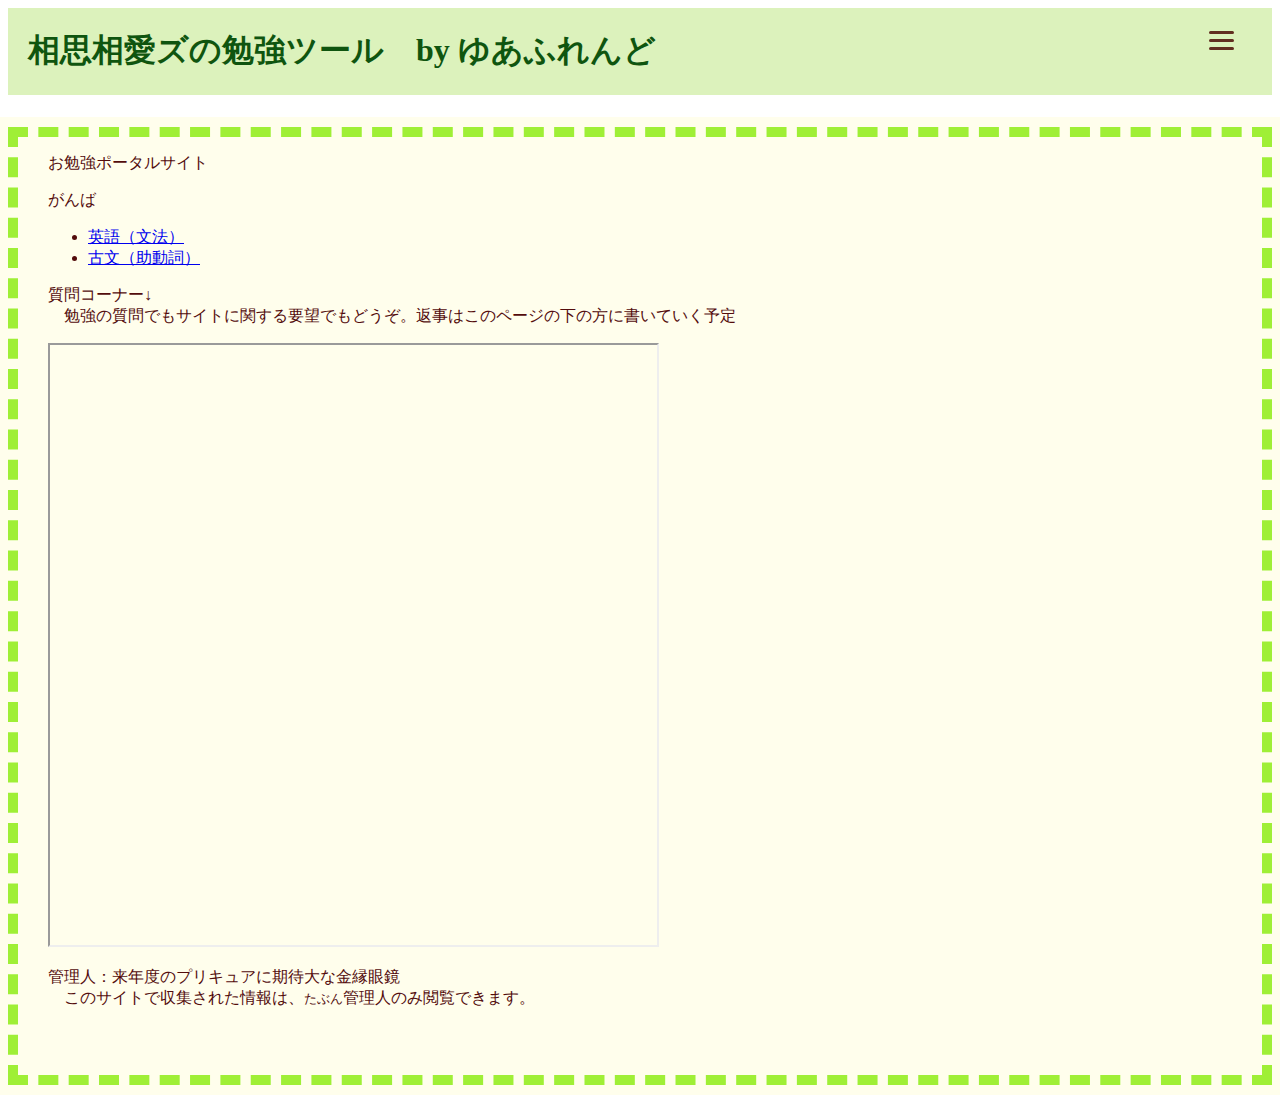
<file: index.html>
<!DOCTYPE html>
<html lang="ja">

<!--最初の設定-->
<head>
    <meta charset="UTF-8">
    <meta name="viewport" content="width=device-width>
    <title>TONAMIE道場</title>
    <meta name="robots" content="noindex">
    <meta name="description" content="かわいいおともだちのための勉強解説">
    <link rel="stylesheet" type="text/css" href="tonamie.css">
    <meta name="format-detection" content="email=no, telephone=no, address=no">
</head>

<body>

    <header class="header">
    <h1 class="bubun">相思相愛ズの勉強ツール　by ゆあふれんど</h1>

        <div class="logo"> </div>
        　　<div class="nav">
            <input id="drawer_input" class="drawer_hidden" type="checkbox">
             <label for="drawer_input" class="drawer_open"><span></span></label>
            <nav class="content">
                <ul class="nakami">
                  <li class="koumoku"><a href="index.html">ホーム</a></li>
                  <li class="koumoku"><a href="ENGLISH.html">英語編</a></li>
                    <ul>
                        <li class="koumoku"><a href="ENGLISH.html#zyudou">受動態について</a></li>
                        <li class="koumoku"><a href="ENGLISH.html#kanryou">完了形について</a></li>
                        <li class="koumoku"><a href="ENGLISH.html#sinkou">進行形について</a></li>
                        <li class="koumoku"><a href="ENGLISH.html#tango">単語の推測</a></li>
                        <li class="koumoku"><a href="ENGLISH.html#sakubun">英作文マインド</a></li>
                        <li class="koumoku"><a href="ENGLISH.html#zissen">実践編</a></li>
                    </ul>
                  <li class="koumoku"><a href="KOBUN.html">古文編</a></li>
                    <ul>
                        <li class="koumoku"><a href="KOBUN.html#kako">過去、完了</a></li>
                        <li class="koumoku"><a href="KOBUN.html#hitei">否定、打消</a></li>
                        <li class="koumoku"><a href="KOBUN.html#suisoku">推量、推定</a></li>
                        <li class="koumoku"><a href="KOBUN.html#denbun">伝聞、婉曲</a></li>
                        <li class="koumoku"><a href="KOBUN.html#dantei">断定、存在</a></li>
                        <li class="koumoku"><a href="KOBUN.html#sonota">その他</a></li>
                    </ul>
    </ul></li>
                    </ul>
                </ul>
            </nav>
        　　</div>
        </header>


    <div class="zentaiBOX">
    
    <p>お勉強ポータルサイト</p>
    <p>がんば</p>
    
    <!--もくじリスト（箱）つくる  リンク付き-->
    <ul>
        <li><a href="ENGLISH.html">英語（文法）</a></li>
        <li><a href="KOBUN.html">古文（助動詞）</a></li>
    </ul>

    <p>質問コーナー↓<br>
    　勉強の質問でもサイトに関する要望でもどうぞ。返事はこのページの下の方に書いていく予定
    </p>

    
    <iframe src="https://docs.google.com/forms/d/e/1FAIpQLSfiYiZn_lafLyjyMzHKMoFnLpvGvuSNupCBqAGqIh8R5lL9lA/viewform?embedded=true" width="50%" height="600" >読み込んでいます…</iframe>

    <p>管理人：来年度のプリキュアに期待大な金縁眼鏡<br>
    　このサイトで収集された情報は、<small>たぶん</small>管理人のみ閲覧できます。
    </p>
    </div>

</body>
</file>
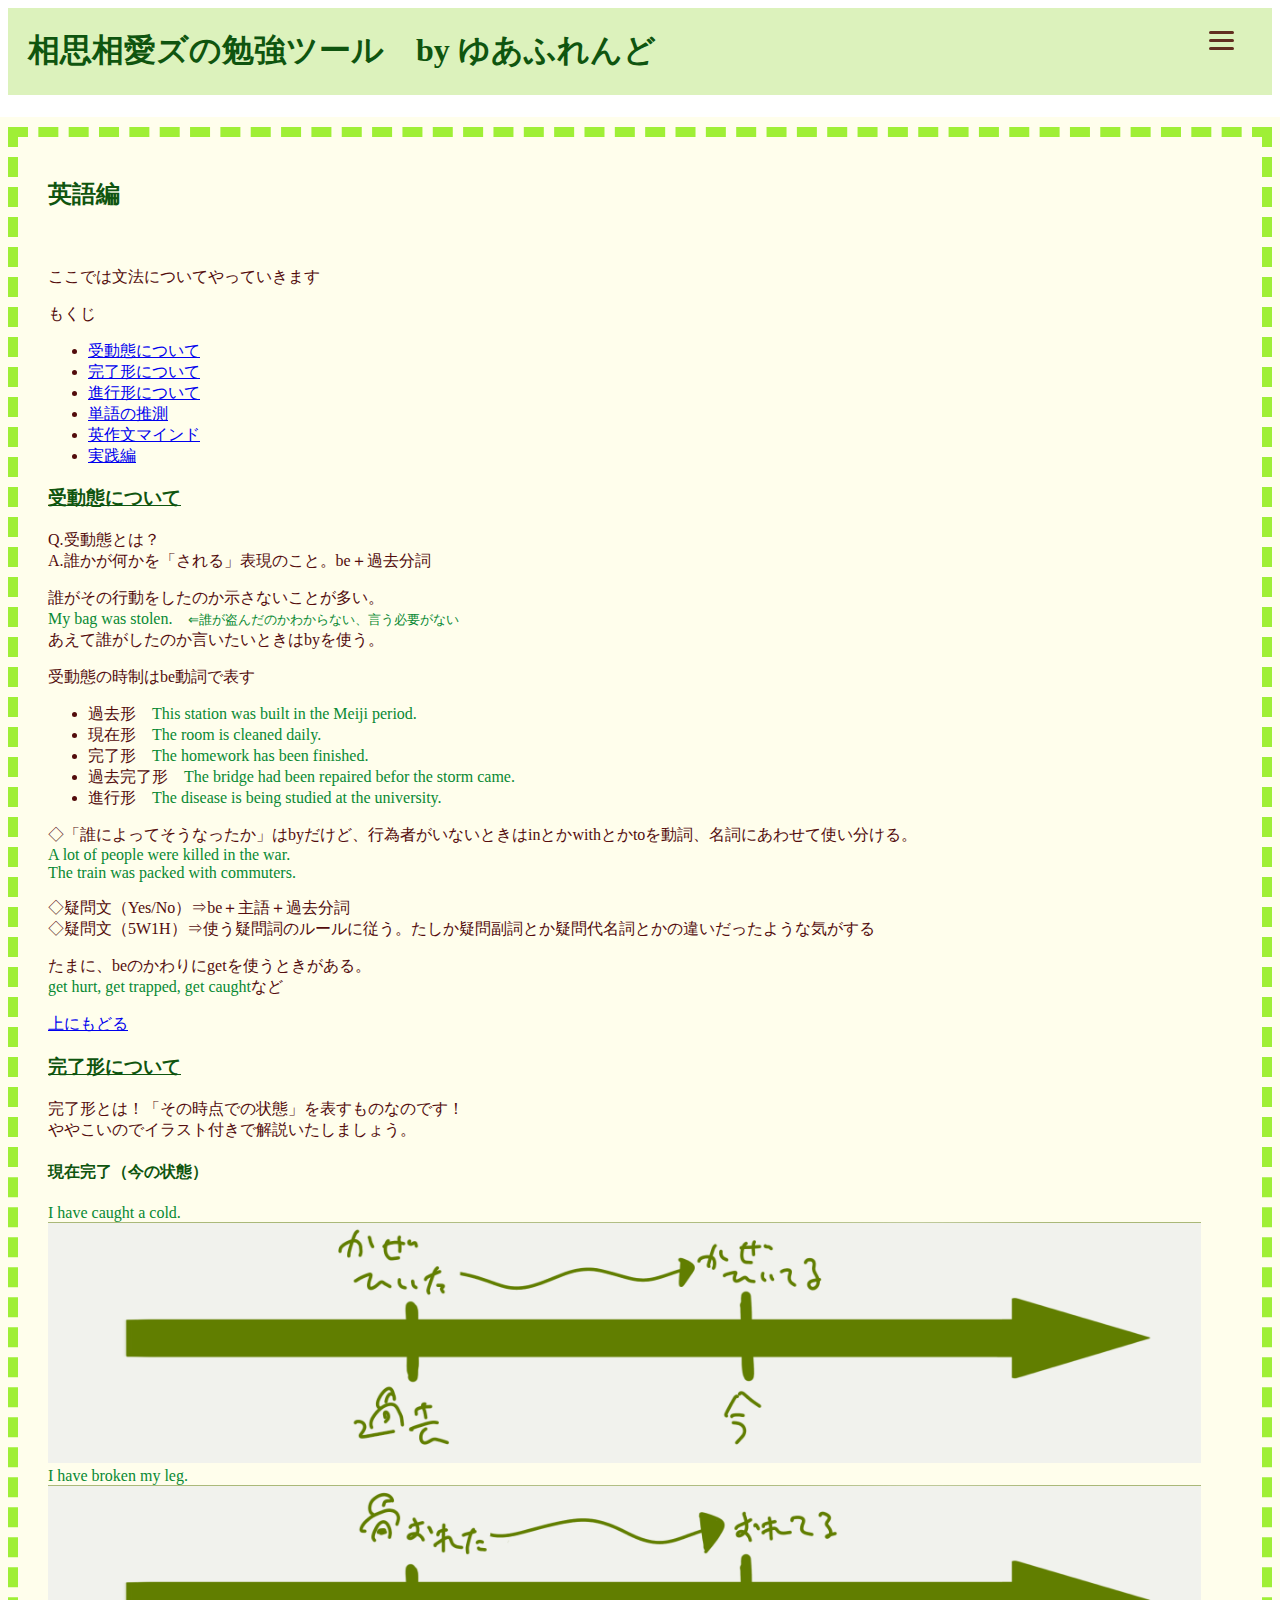
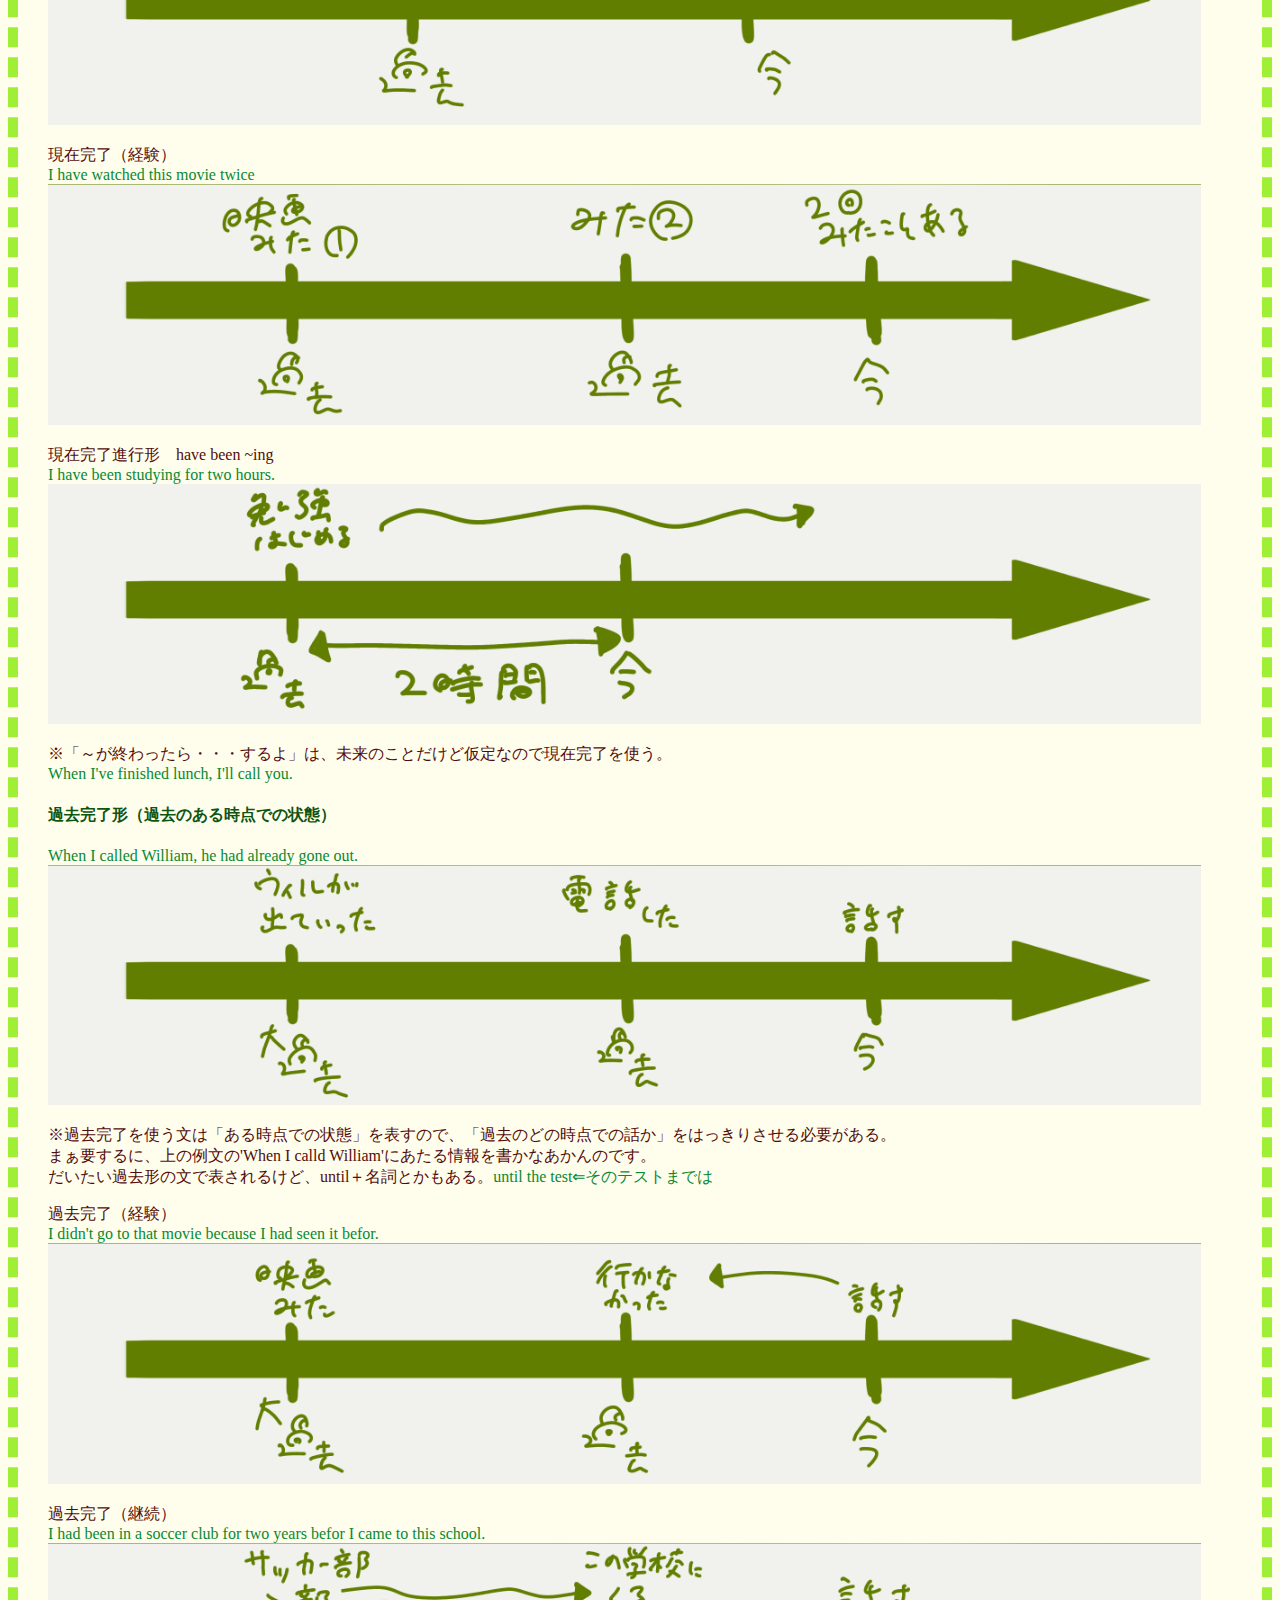
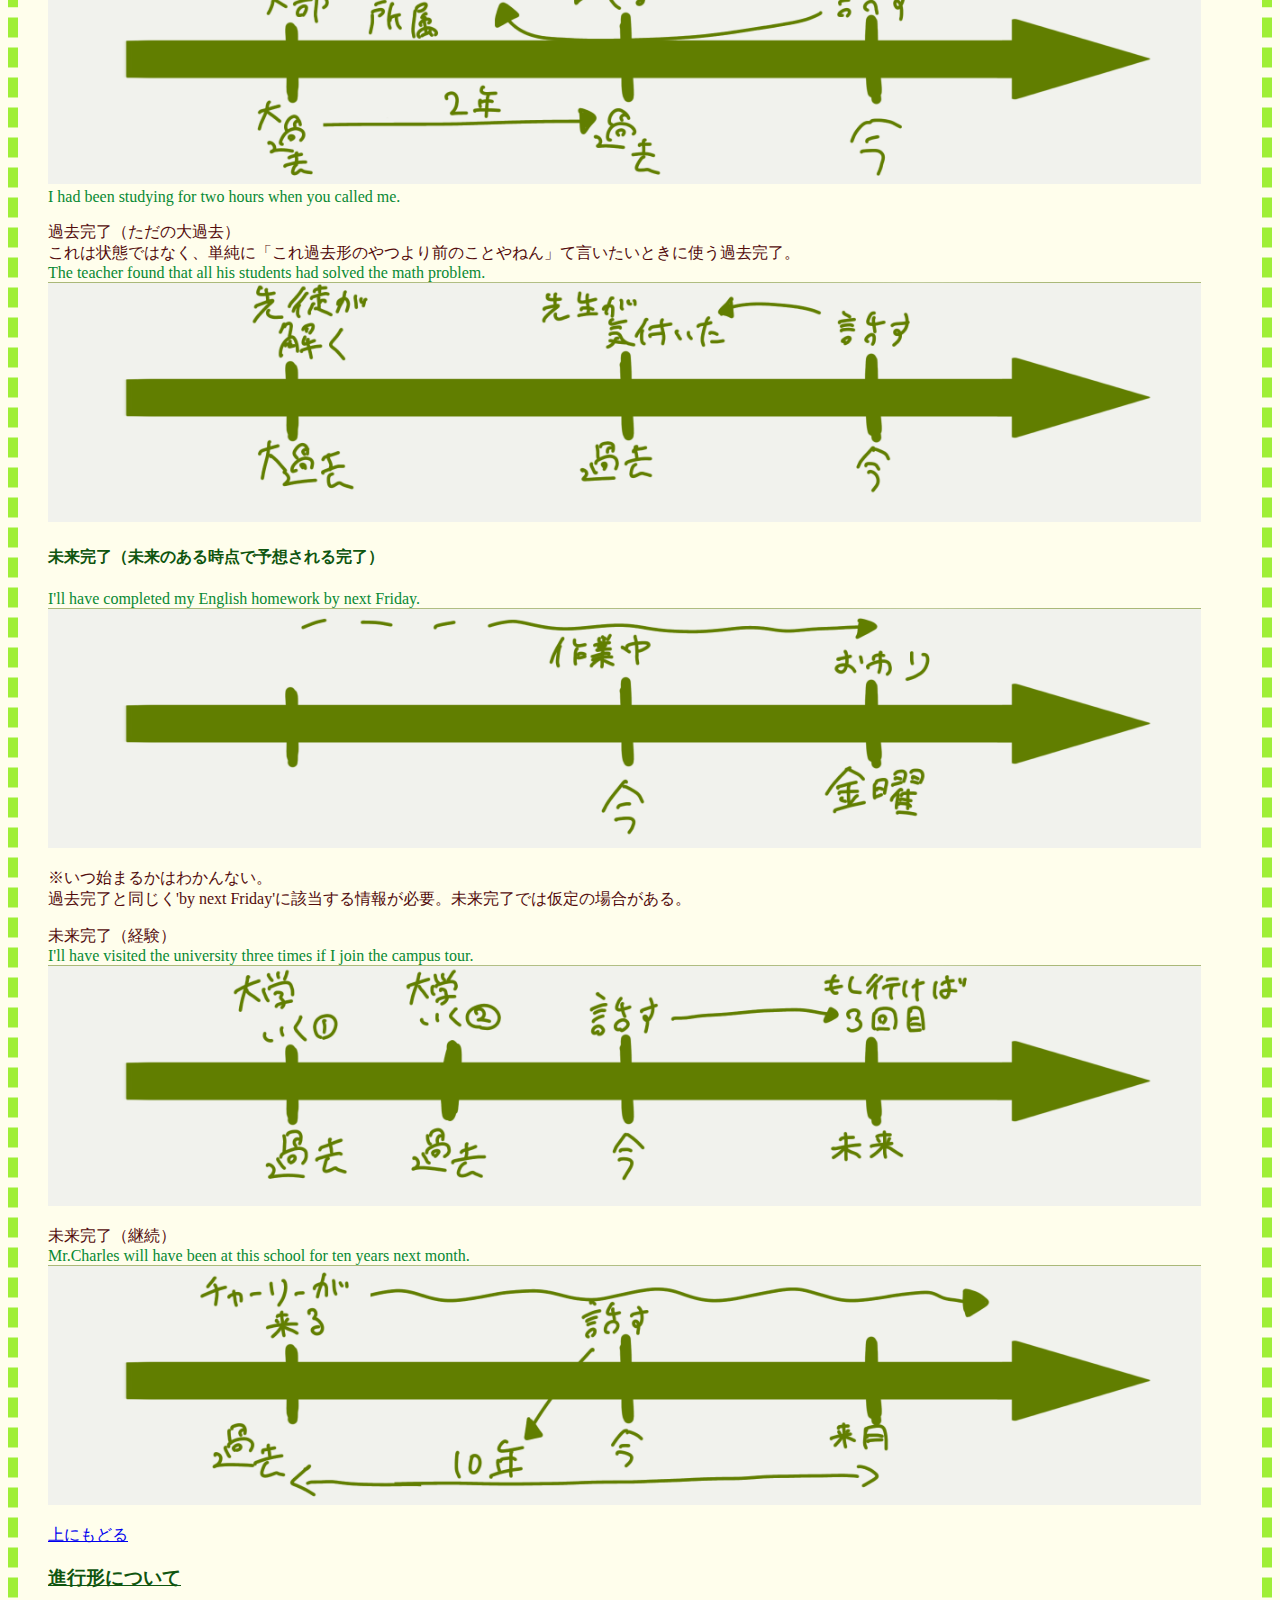
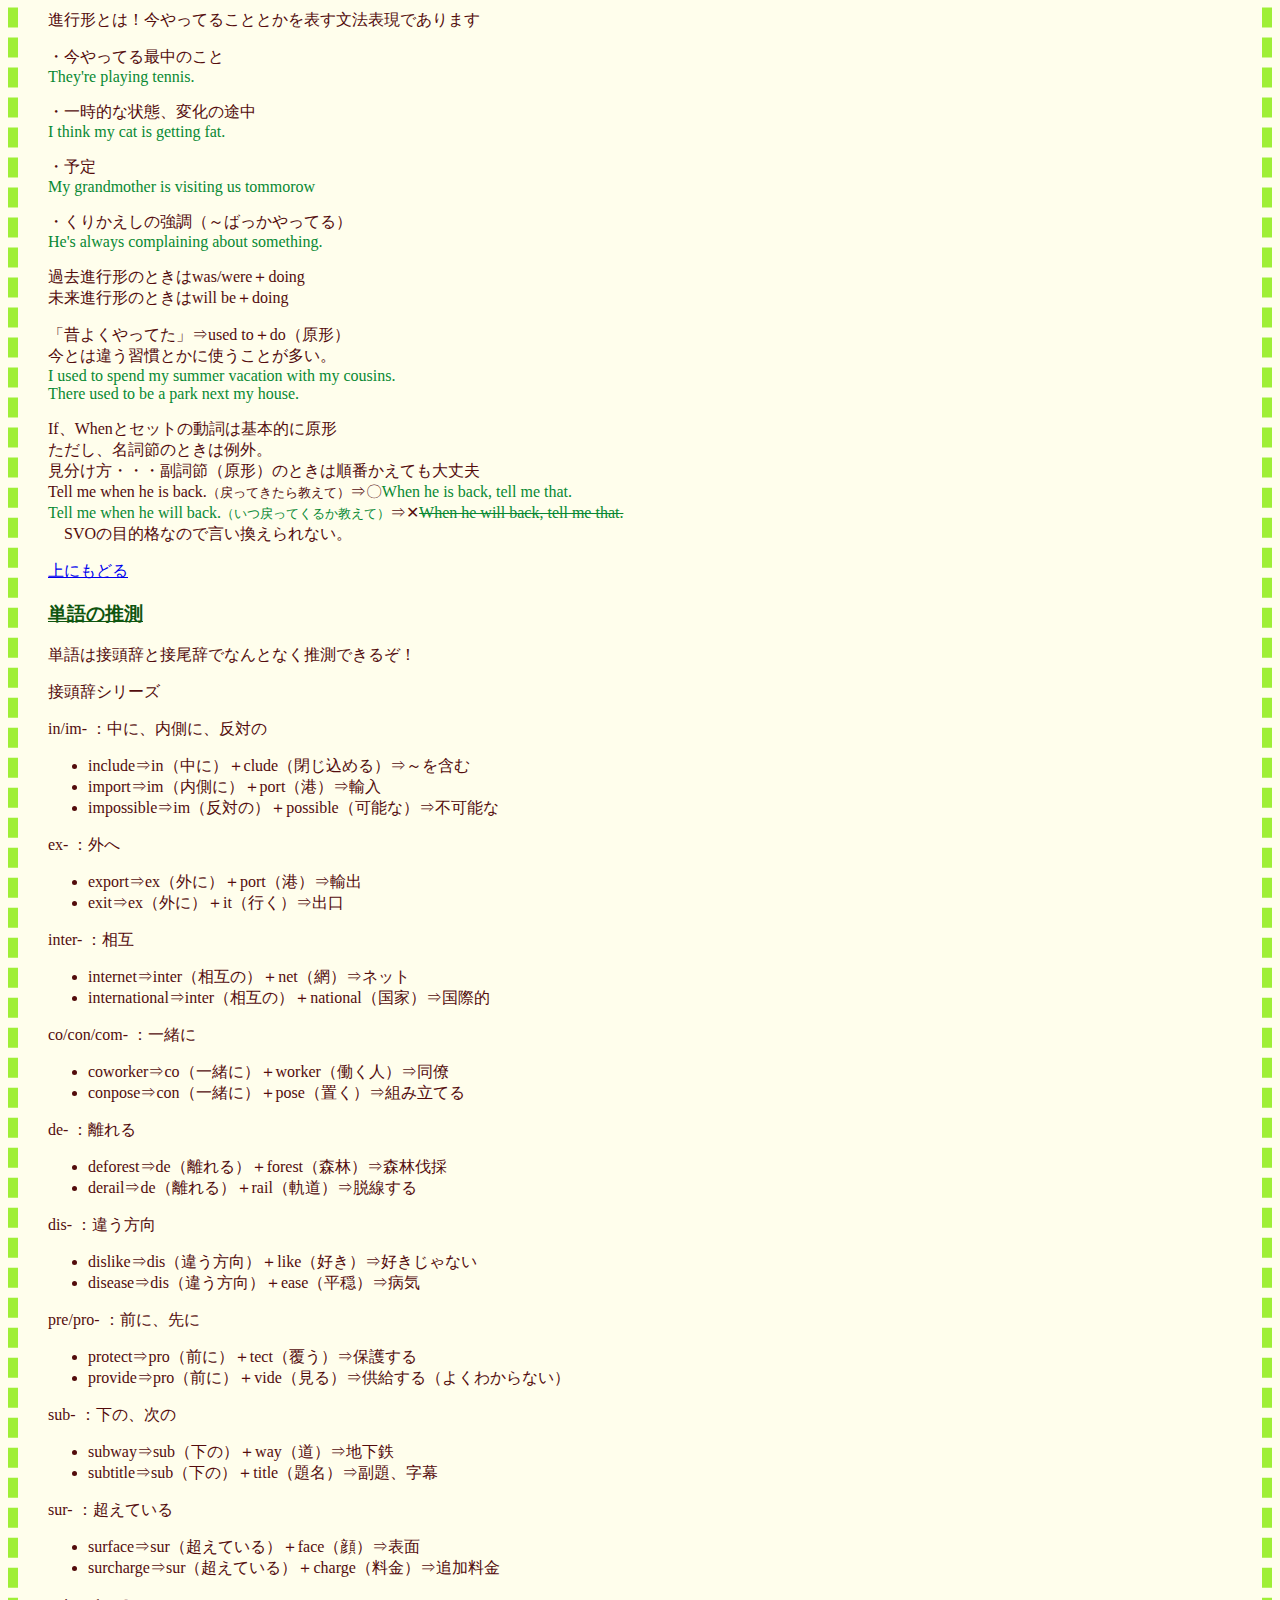
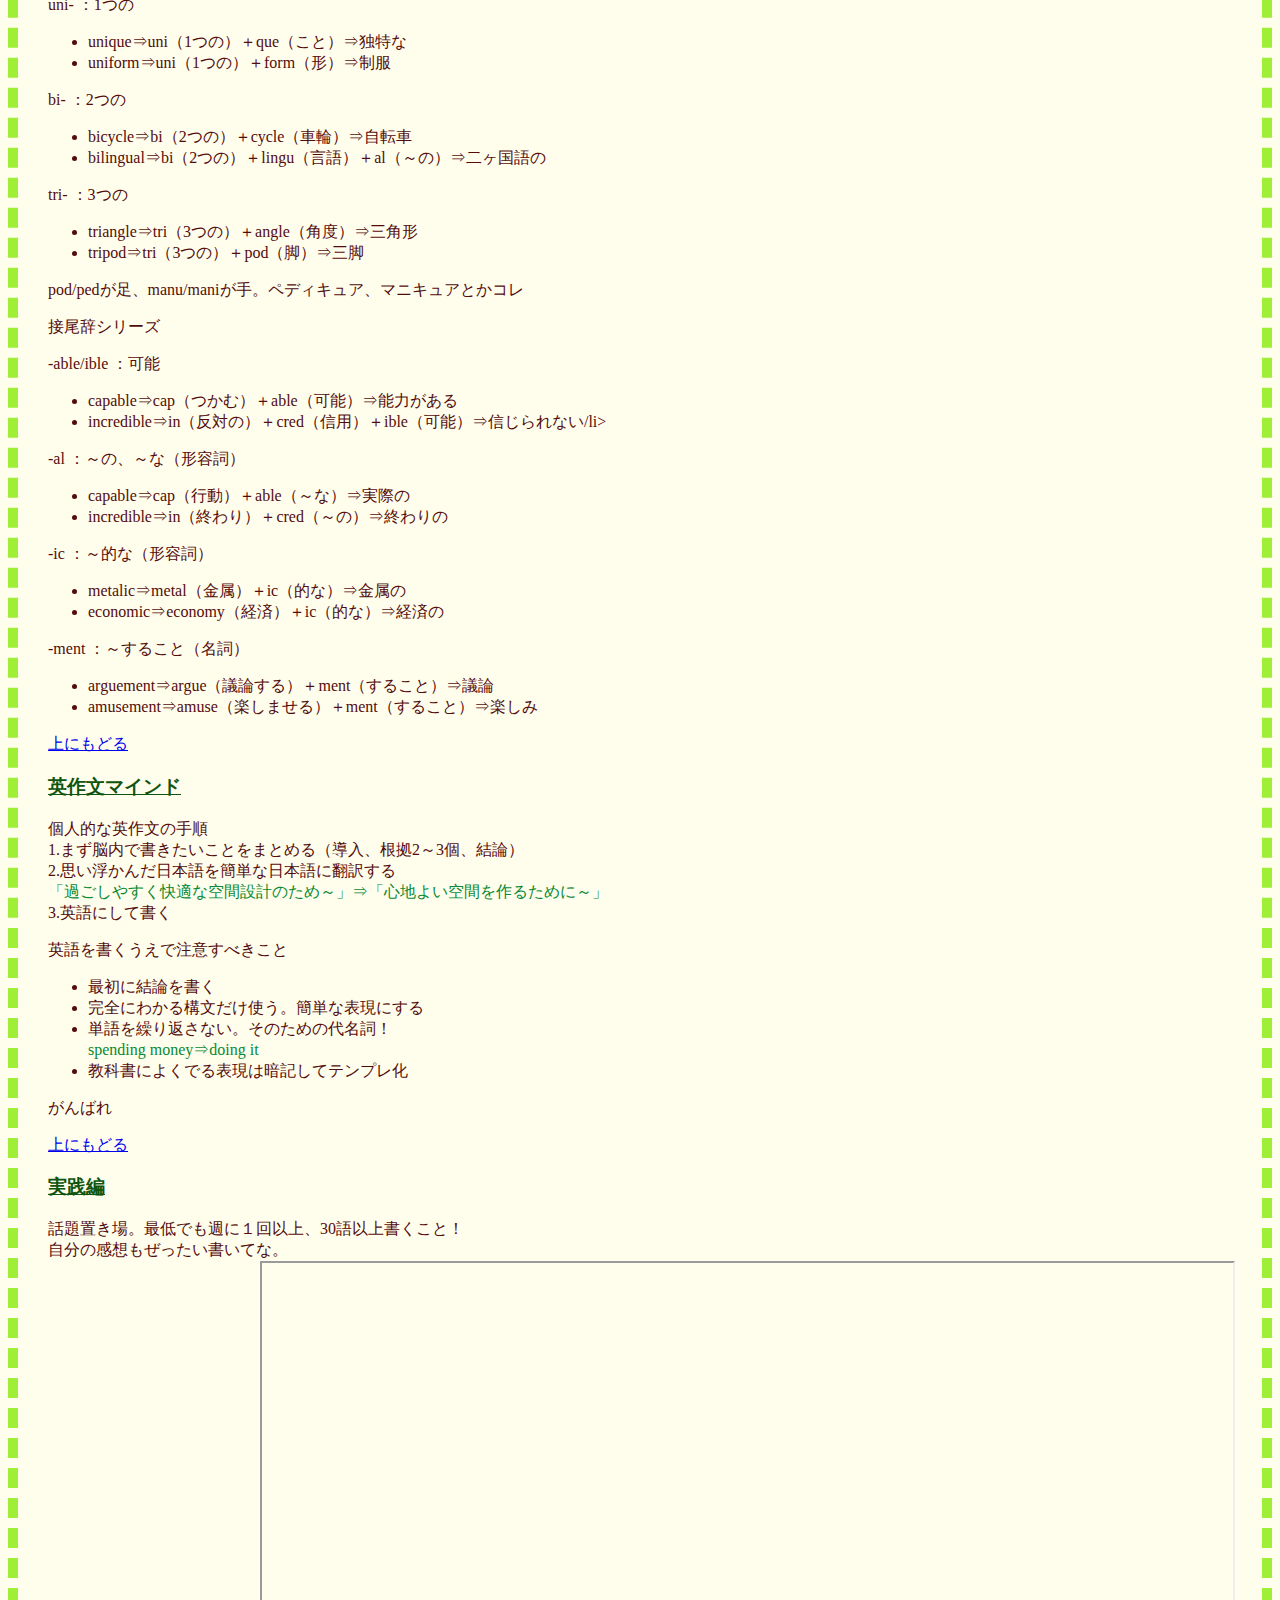
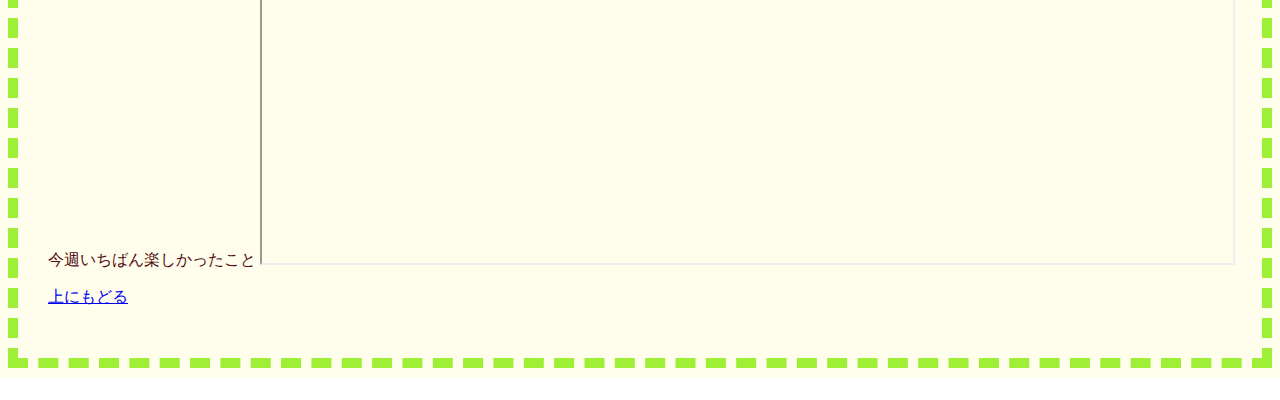
<file: ENGLISH.html>
<!DOCTYPE html>
<html lang="ja">

<!--最初の設定-->
<head>
    <meta charset="UTF-8">
    <meta name="viewport" content="width=device-width, intial-scale=1">
    <title>TONAMIE道場ー英語編ー</title>
    <meta name="robots" content="noindex">
    <meta name="description" content="かわいいおともだちのための勉強解説ー英語">
    <link rel="stylesheet" type="text/css" href="tonamie.css">
    <meta name="format-detection" content="email=no, telephone=no, address=no">
</head>

<body>

    <header class="header">
    <h1 class="bubun">相思相愛ズの勉強ツール　by ゆあふれんど</h1>

        <div class="logo"> </div>
        　　<div class="nav">
            <input id="drawer_input" class="drawer_hidden" type="checkbox">
             <label for="drawer_input" class="drawer_open"><span></span></label>
            <nav class="content">
                <ul class="nakami">
                  <li class="koumoku"><a href="index.html">ホーム</a></li>
                  <li class="koumoku"><a href="ENGLISH.html">英語編</a></li>
                    <ul>
                        <li class="koumoku"><a href="ENGLISH.html#zyudou">受動態について</a></li>
                        <li class="koumoku"><a href="ENGLISH.html#kanryou">完了形について</a></li>
                        <li class="koumoku"><a href="ENGLISH.html#sinkou">進行形について</a></li>
                        <li class="koumoku"><a href="ENGLISH.html#tango">単語の推測</a></li>
                        <li class="koumoku"><a href="ENGLISH.html#sakubun">英作文マインド</a></li>
                        <li class="koumoku"><a href="ENGLISH.html#zissen">実践編</a></li>
                    </ul>
                  <li class="koumoku"><a href="KOBUN.html">古文編</a></li>
                    <ul>
                        <li class="koumoku"><a href="KOBUN.html#kako">過去、完了</a></li>
                        <li class="koumoku"><a href="KOBUN.html#hitei">否定、打消</a></li>
                        <li class="koumoku"><a href="KOBUN.html#suisoku">推量、推定</a></li>
                        <li class="koumoku"><a href="KOBUN.html#denbun">伝聞、婉曲</a></li>
                        <li class="koumoku"><a href="KOBUN.html#dantei">断定、存在</a></li>
                        <li class="koumoku"><a href="KOBUN.html#sonota">その他</a></li>
                    </ul>
    </ul></li>
                    </ul>
                </ul>
            </nav>
        　　</div>
        </header>

    <div class="zentaiBOX">

    <!--解説編-->
　　<h2>英語編</h2>
　　<p>ここでは文法についてやっていきます</p>
 <!--スクロールもくじ　箱付き-->
    <p>もくじ</p>
    <ul>
        <li><a href="#zyudou">受動態について</a></li>
        <li><a href="#kanryou">完了形について</a></li>
        <li><a href="#sinkou">進行形について</a></li>
        <li><a href="#tango">単語の推測</a></li>
        <li><a href="#sakubun">英作文マインド</a></li>
        <li><a href="#zissen">実践編</a></li>
    </ul>

    <h3 id="zyudou"><u>受動態について</u></h3>
    <p>Q.受動態とは？<br>
    A.誰かが何かを「される」表現のこと。be＋過去分詞</p>

    <p>誰がその行動をしたのか示さないことが多い。<br>
    <span class="EX">
        My bag was stolen.　<small>⇐誰が盗んだのかわからない、言う必要がない</small>
    </span><br>
    あえて誰がしたのか言いたいときはbyを使う。
    </p>

    <p>受動態の時制はbe動詞で表す<br>
    <ul>
        <li>過去形　<span class="EX">This station was built in the Meiji period.</span></li>
        <li>現在形　<span class="EX">The room is cleaned daily.</span></li>
        <li>完了形　<span class="EX">The homework has been finished.</span></li>
        <li>過去完了形　<span class="EX">The bridge had been repaired befor the storm came.</span></li>
        <li>進行形　<span class="EX">The disease is being studied at the university.</span></li>
    </ul>
    </p>

    <p>
        ◇「誰によってそうなったか」はbyだけど、行為者がいないときはinとかwithとかtoを動詞、名詞にあわせて使い分ける。<br>
        <span class="EX">A lot of people were killed in the war.</span><br>
        <span class="EX">The train was packed with commuters.</span>
    </p>

    <p>
        ◇疑問文（Yes/No）⇒be＋主語＋過去分詞<br>
        ◇疑問文（5W1H）⇒使う疑問詞のルールに従う。たしか疑問副詞とか疑問代名詞とかの違いだったような気がする<br>
    </p>

    <p>
        たまに、beのかわりにgetを使うときがある。<br>
        <span class="EX">get hurt, get trapped, get caught</span>など
    </p>

    <a href="#"><u>上にもどる</u></a>

    <h3 id="kanryou"><u>完了形について</u></h3>
    <p>完了形とは！「その時点での状態」を表すものなのです！ <br>
    ややこいのでイラスト付きで解説いたしましょう。
    </p>

    <p>
    <h4>現在完了（今の状態）</h4>
    <span class="EX">I have caught a cold.</span>
    <img src="pictures/kazehiita.png" width="95%"><br>
    <span class="EX">I have broken my leg.</span>
    <img src="pictures/honeireta.png" width="95%"><br>
    </p>

    <p>現在完了（経験）<br>
    <span class="EX">I have watched this movie twice</span>
    <img src="pictures/eiga2kai.png" width="95%"><br>
    </p>

    <p>現在完了進行形　have been ~ing<br>
    <span class="EX">I have been studying for two hours.</span>
    <img src="pictures/benkyohave2.png" width="95%"><br>
    </p>

    <p>※「～が終わったら・・・するよ」は、未来のことだけど仮定なので現在完了を使う。<br>
    <span class="EX">When I've finished lunch, I'll call you.</span>
    </p>

    <p>
    <h4>過去完了形（過去のある時点での状態）</h4>
    <span class="EX">When I called William, he had already gone out.</span>
    <img src="pictures/william.png" width="95%"><br>
    </p>

    <p>※過去完了を使う文は「ある時点での状態」を表すので、「過去のどの時点での話か」をはっきりさせる必要がある。<br>
    まぁ要するに、上の例文の'When I calld William'にあたる情報を書かなあかんのです。<br>
    だいたい過去形の文で表されるけど、until＋名詞とかもある。<span class="EX">until the test⇐そのテストまでは</span>
    </p>

    <p>過去完了（経験）<br>
    <span class="EX">I didn't go to that movie because I had seen it befor.</span>
    <img src="pictures/eigaikanai.png" width="95%"><br>
    </p>

    <p>過去完了（継続）<br>
    <span class="EX">I had been in a soccer club for two years befor I came to this school.</span>
    <img src="pictures/2nenkan.png" width="95%"><br>
    <span class="EX">I had been studying for two hours when you called me.</span>
    </p>

    <p>過去完了（ただの大過去）<br>
        これは状態ではなく、単純に「これ過去形のやつより前のことやねん」て言いたいときに使う過去完了。<br>
    <span class="EX">The teacher found that all his students had solved the math problem.</span>
    <img src="pictures/sensei.png" width="95%"><br>
    </p>

    <p>
    <h4>未来完了（未来のある時点で予想される完了）</h4>
    <span class="EX">I'll have completed my English homework by next Friday.</span>
    <img src="pictures/kinyoubi.png" width="95%"><br>
    <p>※いつ始まるかはわかんない。<br>
    過去完了と同じく'by next Friday'に該当する情報が必要。未来完了では仮定の場合がある。
    </p>

    <p>未来完了（経験）<br>
    <span class="EX">I'll have visited the university three times if I join the campus tour.</span>
    <img src="pictures/daigaku.png" width="95%"><br>
    </p>

    <p>未来完了（継続）<br>
    <span class="EX">Mr.Charles will have been at this school for ten years next month.</span>
    <img src="pictures/10nenkan.png" width="95%"><br>
    </p>

    <a href="#"><u>上にもどる</u></a>

    <h3 id="sinkou"><u>進行形について</u></h3>

    <p>進行形とは！今やってることとかを表す文法表現であります</p>

    <p>・今やってる最中のこと<br>
    <span class="EX">They're playing tennis.</span>
    </p>

    <p>・一時的な状態、変化の途中<br>
    <span class="EX">I think my cat is getting fat.</span>
    </p>

    <p>・予定<br>
    <span class="EX">My grandmother is visiting us tommorow</span>
    </p>

    <p>・くりかえしの強調（～ばっかやってる）<br>
    <span class="EX">He's always complaining about something.</span>
    </p>

    <p>過去進行形のときはwas/were＋doing<br>
    未来進行形のときはwill be＋doing
    </p>

    <p>「昔よくやってた」⇒used to＋do（原形）<br>
        今とは違う習慣とかに使うことが多い。<br>
        <span class="EX">
            I used to spend my summer vacation with my cousins.<br>
            There used to be a park next my house.
        </span>
    </p>

    <p>If、Whenとセットの動詞は基本的に原形<br>
        ただし、名詞節のときは例外。<br>
        見分け方・・・副詞節（原形）のときは順番かえても大丈夫<br>
        <span class="eX">Tell me when he is back.<small>（戻ってきたら教えて）</small></span>⇒〇<span class="EX">When he is back, tell me that.<br>
        Tell me when he will back.<small>（いつ戻ってくるか教えて）</small></span>⇒✕<span class="EX"><del>When he will back, tell me that.</del></span><br>
        　SVOの目的格なので言い換えられない。
    </p>

    <a href="#"><u>上にもどる</u></a>

    <h3 id="tango"><u>単語の推測</u></h3>

    <p>単語は接頭辞と接尾辞でなんとなく推測できるぞ！</p>
    <p>接頭辞シリーズ<br>
    <p>in/im- ：中に、内側に、反対の<br>
    <ul>
        <li>include⇒in（中に）＋clude（閉じ込める）⇒～を含む</li>
        <li>import⇒im（内側に）＋port（港）⇒輸入</li>
        <li>impossible⇒im（反対の）＋possible（可能な）⇒不可能な</li>
    </ul></p>
    <p>ex- ：外へ<br>
    <ul>
        <li>export⇒ex（外に）＋port（港）⇒輸出</li>
        <li>exit⇒ex（外に）＋it（行く）⇒出口</li>
    </ul></p>
    <p>inter- ：相互<br>
    <ul>
        <li>internet⇒inter（相互の）＋net（網）⇒ネット</li>
        <li>international⇒inter（相互の）＋national（国家）⇒国際的</li>
    </ul></p>
    <p>co/con/com- ：一緒に<br>
    <ul>
        <li>coworker⇒co（一緒に）＋worker（働く人）⇒同僚</li>
        <li>conpose⇒con（一緒に）＋pose（置く）⇒組み立てる</li>
    </ul></p>
    <p>de- ：離れる<br>
    <ul>
        <li>deforest⇒de（離れる）＋forest（森林）⇒森林伐採</li>
        <li>derail⇒de（離れる）＋rail（軌道）⇒脱線する</li>
    </ul></p>
    <p>dis- ：違う方向<br>
    <ul>
        <li>dislike⇒dis（違う方向）＋like（好き）⇒好きじゃない</li>
        <li>disease⇒dis（違う方向）＋ease（平穏）⇒病気
        </li>
    </ul></p>
    <p>pre/pro- ：前に、先に<br>
    <ul>
        <li>protect⇒pro（前に）＋tect（覆う）⇒保護する</li>
        <li>provide⇒pro（前に）＋vide（見る）⇒供給する（よくわからない）</li>
    </ul></p>
    <p>sub- ：下の、次の<br>
    <ul>
        <li>subway⇒sub（下の）＋way（道）⇒地下鉄</li>
        <li>subtitle⇒sub（下の）＋title（題名）⇒副題、字幕</li>
    </ul></p>
    <p>sur- ：超えている<br>
    <ul>
        <li>surface⇒sur（超えている）＋face（顔）⇒表面</li>
        <li>surcharge⇒sur（超えている）＋charge（料金）⇒追加料金</li>
    </ul></p>
    <p>uni- ：1つの<br>
    <ul>
        <li>unique⇒uni（1つの）＋que（こと）⇒独特な</li>
        <li>uniform⇒uni（1つの）＋form（形）⇒制服</li>
    </ul></p>
    <p>bi- ：2つの<br>
    <ul>
        <li>bicycle⇒bi（2つの）＋cycle（車輪）⇒自転車</li>
        <li>bilingual⇒bi（2つの）＋lingu（言語）＋al（～の）⇒二ヶ国語の</li>
    </ul></p>
    <p>tri- ：3つの<br>
    <ul>
        <li>triangle⇒tri（3つの）＋angle（角度）⇒三角形</li>
        <li>tripod⇒tri（3つの）＋pod（脚）⇒三脚</li>
    </ul></p>
    <p>pod/pedが足、manu/maniが手。ペディキュア、マニキュアとかコレ</p>
    </p>

    <p>接尾辞シリーズ<br>
        <p>-able/ible ：可能<br>
    <ul>
        <li>capable⇒cap（つかむ）＋able（可能）⇒能力がある</li>
        <li>incredible⇒in（反対の）＋cred（信用）＋ible（可能）⇒信じられない/li>
    </ul></p>
    <p>-al ：～の、～な（形容詞）<br>
    <ul>
        <li>capable⇒cap（行動）＋able（～な）⇒実際の</li>
        <li>incredible⇒in（終わり）＋cred（～の）⇒終わりの</li>
    </ul></p>
    <p>-ic ：～的な（形容詞）<br>
    <ul>
        <li>metalic⇒metal（金属）＋ic（的な）⇒金属の</li>
        <li>economic⇒economy（経済）＋ic（的な）⇒経済の</li>
    </ul></p>
    <p>-ment ：～すること（名詞）<br>
    <ul>
        <li>arguement⇒argue（議論する）＋ment（すること）⇒議論</li>
        <li>amusement⇒amuse（楽しませる）＋ment（すること）⇒楽しみ</li>
    </ul></p>
    </p>

    <a href="#"><u>上にもどる</u></a>

    <h3 id="sakubun"><u>英作文マインド</u></h3>
    <p>個人的な英作文の手順<br>
    1.まず脳内で書きたいことをまとめる（導入、根拠2～3個、結論）<br>
    2.思い浮かんだ日本語を簡単な日本語に翻訳する<br>
    <span class="EX">「過ごしやすく快適な空間設計のため～」⇒「心地よい空間を作るために～」</span><br>
    3.英語にして書く
    </p>
    <p>英語を書くうえで注意すべきこと<br>
        <ul>
            <li>最初に結論を書く</li>
            <li>完全にわかる構文だけ使う。簡単な表現にする</li>
            <li>単語を繰り返さない。そのための代名詞！<br>
            <span class="EX">spending money⇒doing it</span> </li>
            <li>教科書によくでる表現は暗記してテンプレ化</li>
        </ul>
    </p>

    <p>がんばれ</p>

    <a href="#"><u>上にもどる</u></a>

    <h3 id="zissen"><u>実践編</u></h3>
    <p>話題置き場。最低でも週に１回以上、30語以上書くこと！<br>
        自分の感想もぜったい書いてな。<br>
        今週いちばん楽しかったこと
        <!--あなたの推しグループの最近の活動
        得意料理、はじめて作った時のこと
        朝起きてから学校までのルーティン
        最近見たテレビ
        学校の中のお気に入りの場所
        ぶっちゃけ一番好きな祝日、イベント（バレンタインなど）
        家に帰ってから寝るまでのルーティン
        お肌のケアでこだわっていること（なければ好きな柔軟剤の香り）
        雨の日派？晴れの日派？-->
        <iframe src="https://docs.google.com/forms/d/e/1FAIpQLScNRGCV95MP34wAdKTpQCVoUMkSUF8uXEm1VI327AQTsxA_Mw/viewform?embedded=true" width="80%" height="600">読み込んでいます…</iframe>
    </p>


    <a href="#"><u>上にもどる</u></a>
    </div>
    

</body>
</file>
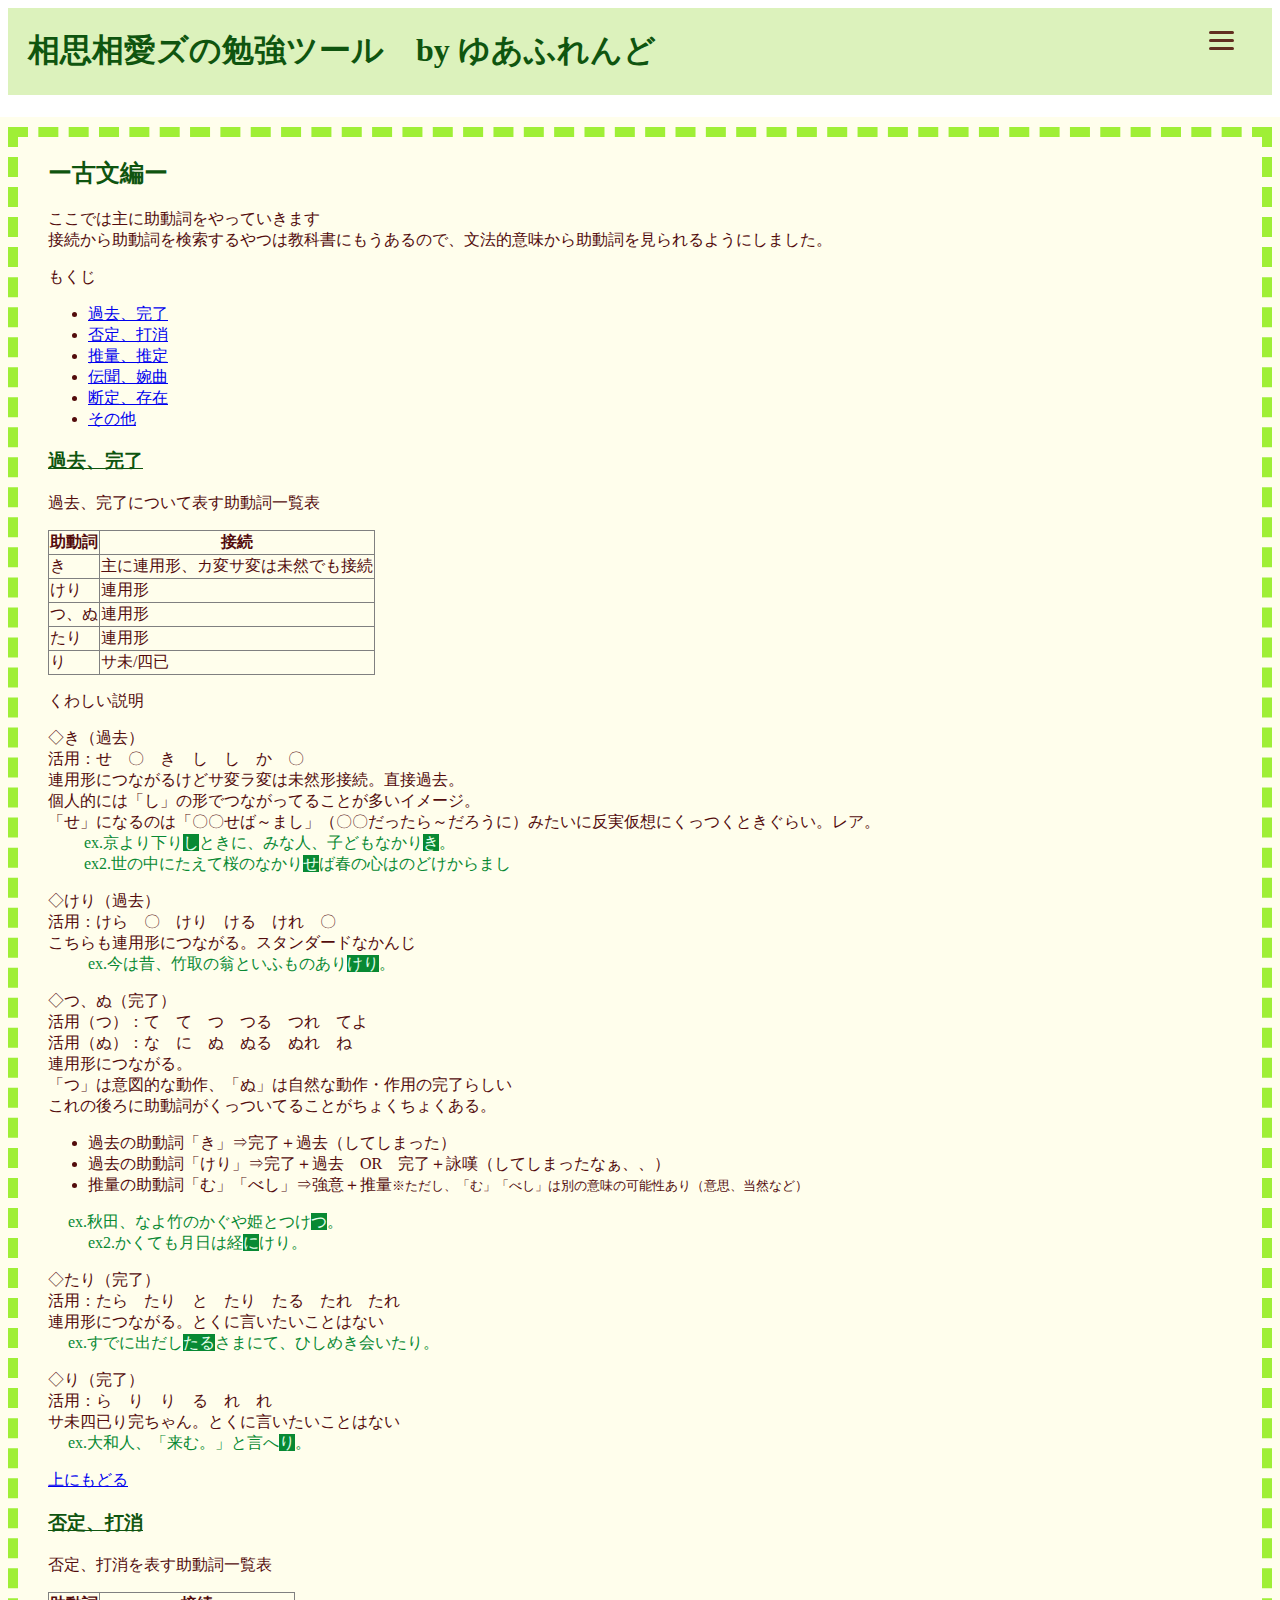
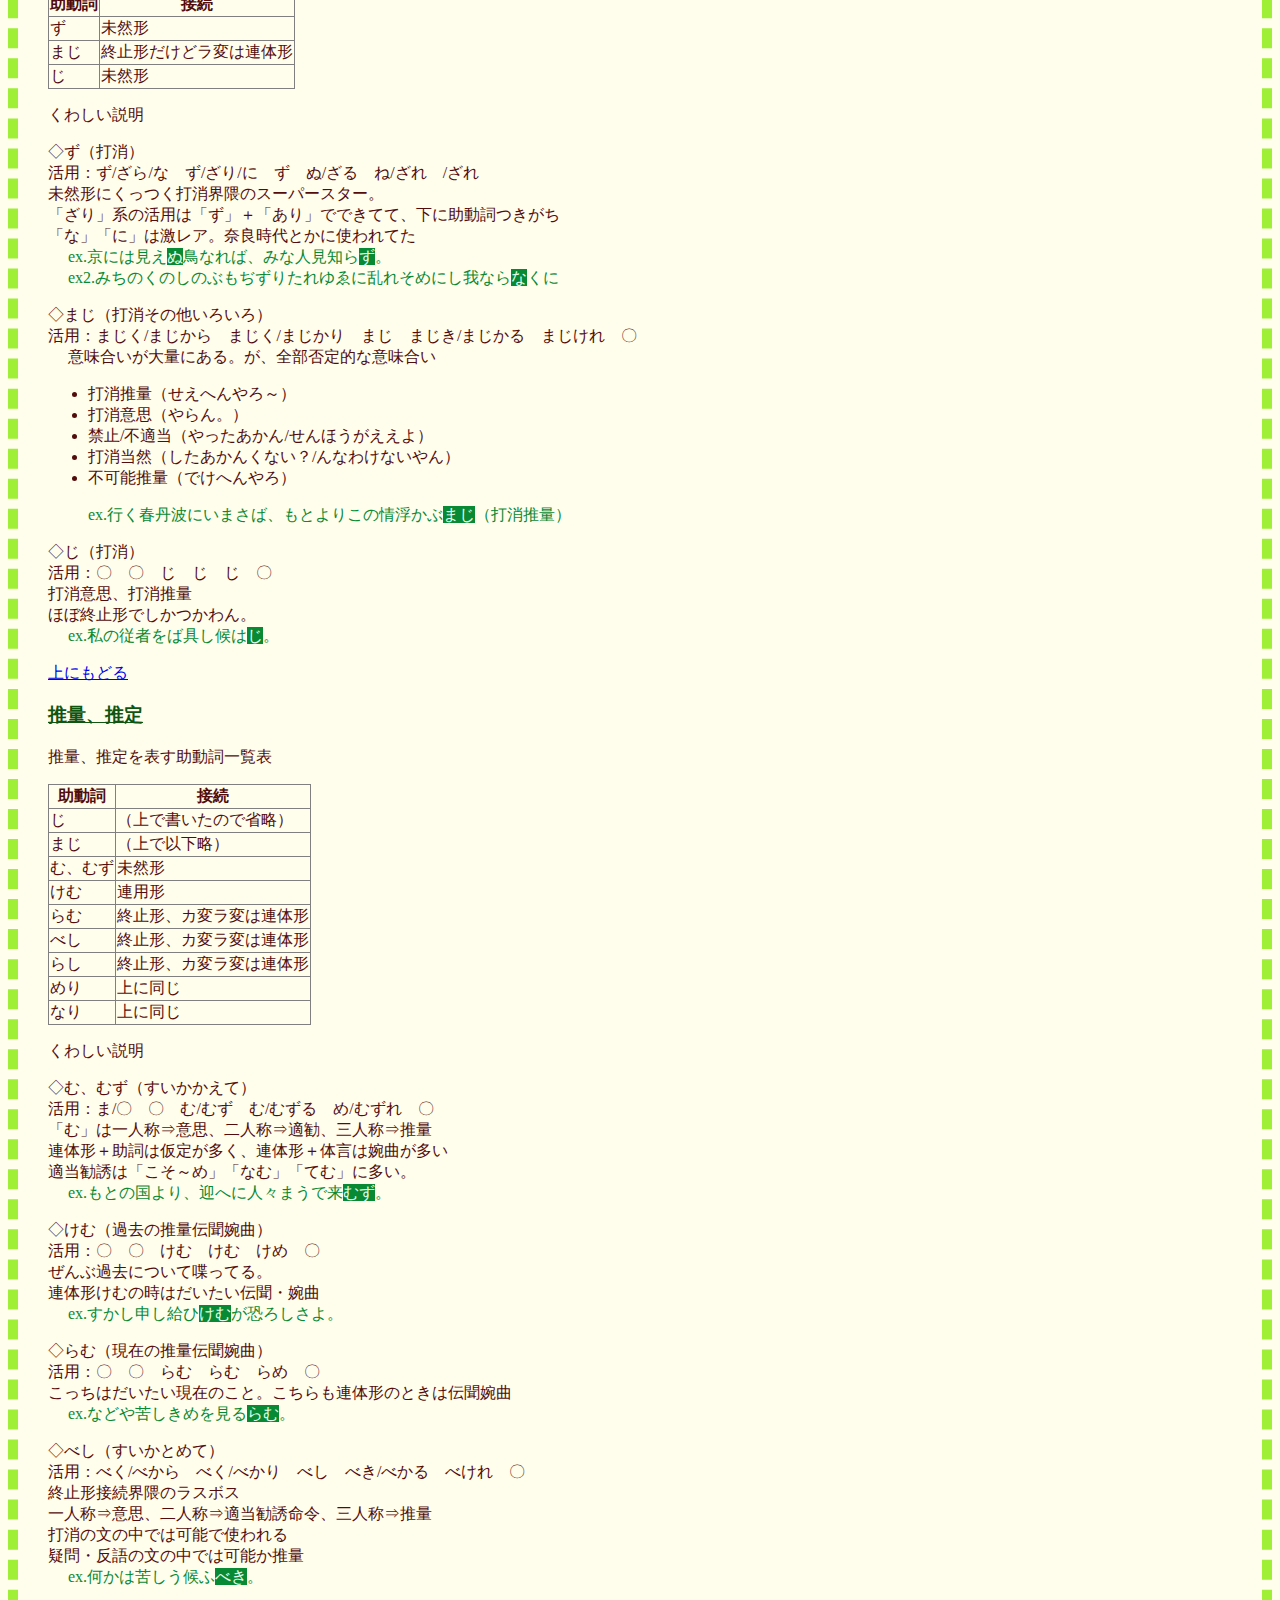
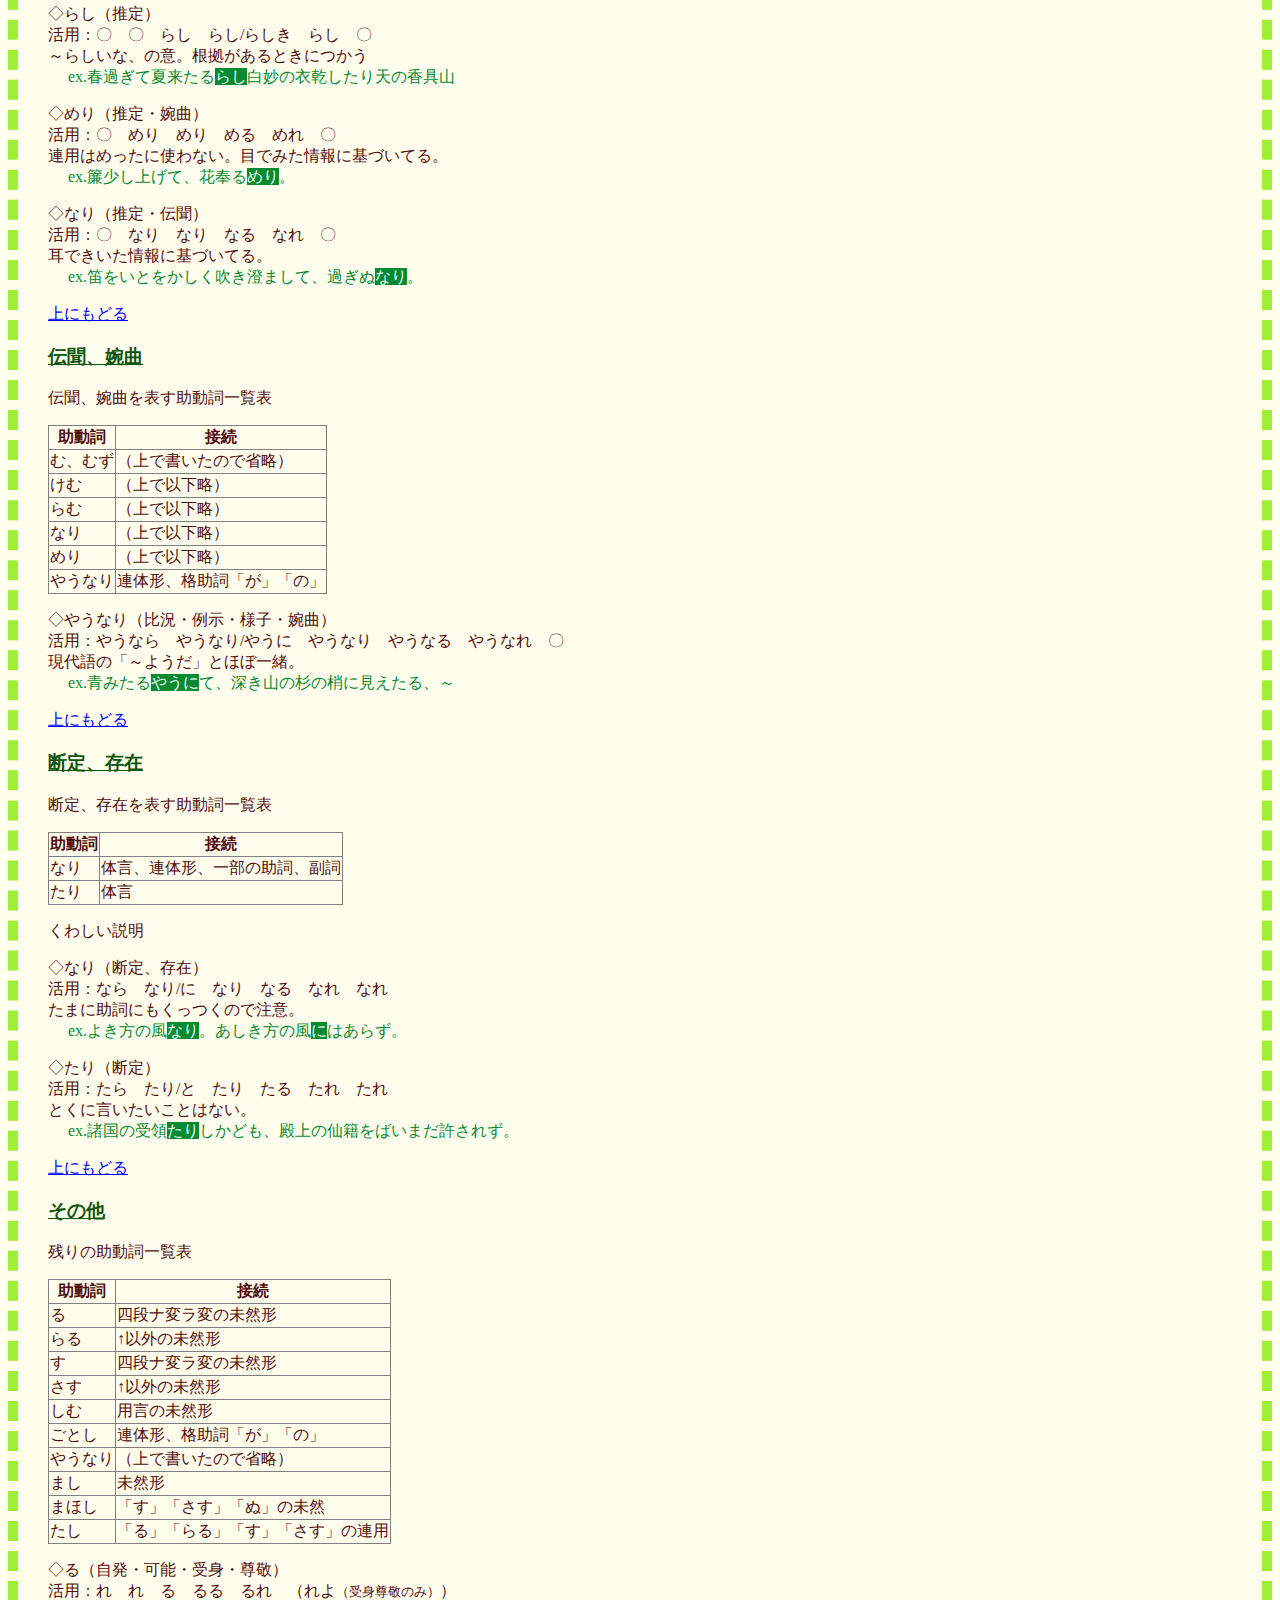
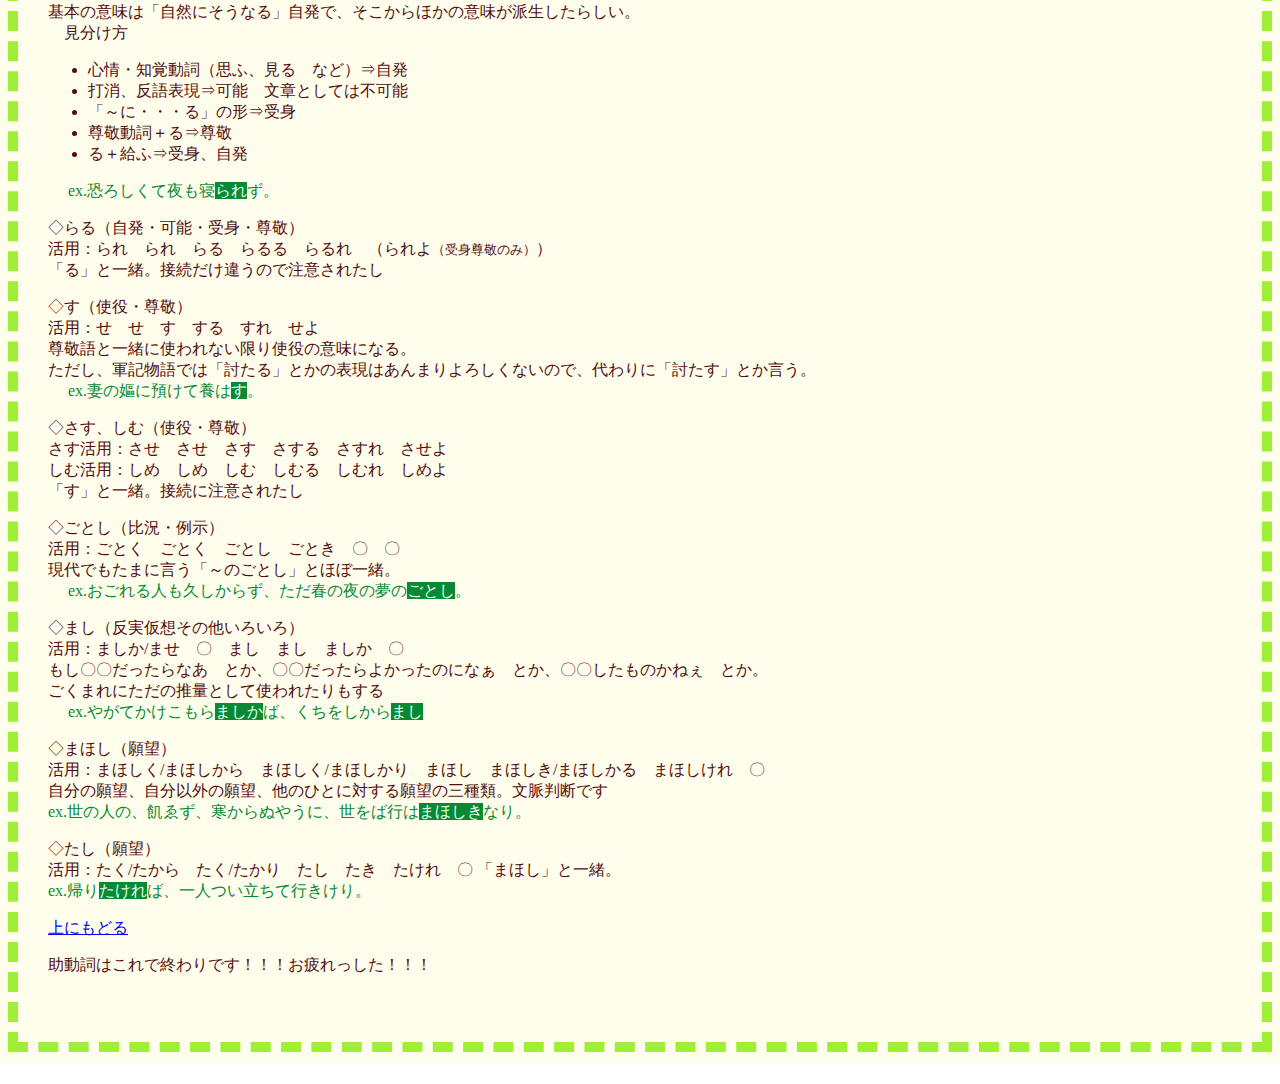
<file: KOBUN.html>
<!DOCTYPE html>
<html lang="ja">

<!--最初の設定-->
<head>
    <meta charset="UTF-8">
    <meta name="viewport" content="width=device-width, intial-scale=1">
    <title>TONAMIE道場ー古文編ー</title>
    <meta name="robots" content="noindex">
    <meta name="description" content="かわいいおともだちのための勉強解説ー古文">
    <link rel="stylesheet" type="text/css" href="tonamie.css">
    <meta name="format-detection" content="email=no, telephone=no, address=no">
</head>

<body>
    <!--全ページ共通-->
    <header class="header">
    <h1 class="bubun">相思相愛ズの勉強ツール　by ゆあふれんど</h1>

        <div class="logo"> </div>
        　　<div class="nav">
            <input id="drawer_input" class="drawer_hidden" type="checkbox">
             <label for="drawer_input" class="drawer_open"><span></span></label>
            <nav class="content">
                <ul class="nakami">
                  <li class="koumoku"><a href="Tonamie.html">ホーム</a></li>
                  <li class="koumoku"><a href="ENGLISH.html">英語編</a></li>
                    <ul>
                        <li class="koumoku"><a href="ENGLISH.html#zyudou">受動態について</a></li>
                        <li class="koumoku"><a href="ENGLISH.html#kanryou">完了形について</a></li>
                        <li class="koumoku"><a href="ENGLISH.html#sinkou">進行形について</a></li>
                        <li class="koumoku"><a href="ENGLISH.html#tango">単語の推測</a></li>
                        <li class="koumoku"><a href="ENGLISH.html#sakubun">英作文マインド</a></li>
                        <li class="koumoku"><a href="ENGLISH.html#zissen">実践編</a></li>
                    </ul>
                  <li class="koumoku"><a href="KOBUN.html">古文編</a></li>
                    <ul>
                        <li class="koumoku"><a href="KOBUN.html#kako">過去、完了</a></li>
                        <li class="koumoku"><a href="KOBUN.html#hitei">否定、打消</a></li>
                        <li class="koumoku"><a href="KOBUN.html#suisoku">推量、推定</a></li>
                        <li class="koumoku"><a href="KOBUN.html#denbun">伝聞、婉曲</a></li>
                        <li class="koumoku"><a href="KOBUN.html#dantei">断定、存在</a></li>
                        <li class="koumoku"><a href="KOBUN.html#sonota">その他</a></li>
                    </ul>
    </ul></li>
                    </ul>
                </ul>
            </nav>
        　　</div>
        </header>

    <!--ここまで共通-->

    <div class="zentaiBOX">
    
    <!--解説編-->
    <h2>ー古文編ー</h2>
    <p>ここでは主に助動詞をやっていきます<br>
       接続から助動詞を検索するやつは教科書にもうあるので、文法的意味から助動詞を見られるようにしました。
    </p>
 <!--スクロールもくじ　箱付き-->
    <p>もくじ</p>
    <ul>
        <li><a href="#kako">過去、完了</a></li>
        <li><a href="#hitei">否定、打消</a></li>
        <li><a href="#suisoku">推量、推定</a></li>
        <li><a href="#denbun">伝聞、婉曲</a></li>
        <li><a href="#dantei">断定、存在</a></li>
        <li><a href="#sonota">その他</a></li>
    </ul>   

    <h3 id="kako"><u>過去、完了</u></h3>
    <p>過去、完了について表す助動詞一覧表
        <table border="1" style="border-collapse: collapse" class="table">
            <tr><th>助動詞</th><th>接続</th></tr>
            <tr><td>き</td><td>主に連用形、カ変サ変は未然でも接続</td></tr>
            <tr><td>けり</td><td>連用形</td></tr>
            <tr><td>つ、ぬ</td><td>連用形</td></tr>
            <tr><td>たり</td><td>連用形</td></tr>
            <tr><td>り</td><td>サ未/四已</td></tr>
        </table>

    </p>

    <p>くわしい説明</p>
       <p>◇き（過去）<br>
       活用：せ　〇　き　し　し　か　〇<br>
        連用形につながるけどサ変ラ変は未然形接続。直接過去。<br>
        個人的には「し」の形でつながってることが多いイメージ。<br>
        「せ」になるのは「〇〇せば～まし」（〇〇だったら～だろうに）みたいに反実仮想にくっつくときぐらい。レア。<br>
        　　<span class="EX">
            ex.京より下り<mark>し</mark>ときに、みな人、子どもなかり<mark>き</mark>。<br>
           　　 ex2.世の中にたえて桜のなかり<mark>せ</mark>ば春の心はのどけからまし
       　　 </span>
       </p>

       <p>◇けり（過去）<br>
        活用：けら　〇　けり　ける　けれ　〇<br>
        こちらも連用形につながる。スタンダードなかんじ<br>
       　 <span class="EX">
       　     ex.今は昔、竹取の翁といふものあり<mark>けり</mark>。
        </span>
       </p>

       <p>◇つ、ぬ（完了）<br>
        活用（つ）：て　て　つ　つる　つれ　てよ<br>
        活用（ぬ）：な　に　ぬ　ぬる　ぬれ　ね<br>
        連用形につながる。<br>
        「つ」は意図的な動作、「ぬ」は自然な動作・作用の完了らしい<br>
        これの後ろに助動詞がくっついてることがちょくちょくある。
        <ul>
            <li>過去の助動詞「き」⇒完了＋過去（してしまった）</li>
            <li>過去の助動詞「けり」⇒完了＋過去　OR　完了＋詠嘆（してしまったなぁ、、）</li>
            <li>推量の助動詞「む」「べし」⇒強意＋推量<small>※ただし、「む」「べし」は別の意味の可能性あり（意思、当然など）</small></li>
        </ul>
        　<span class="EX">
            ex.秋田、なよ竹のかぐや姫とつけ<mark>つ</mark>。<br>
        　 　 ex2.かくても月日は経<mark>に</mark>けり。
        　</span>
       </p>

       <p>◇たり（完了）<br>
       活用：たら　たり　と　たり　たる　たれ　たれ<br>
        連用形につながる。とくに言いたいことはない<br>
       　 <span class="EX">
            ex.すでに出だし<mark>たる</mark>さまにて、ひしめき会いたり。
       　 </span>
       </p>

    <p>◇り（完了）<br>
        活用：ら　り　り　る　れ　れ<br>
        サ未四已り完ちゃん。とくに言いたいことはない<br>
        　<span class="EX">
            ex.大和人、「来む。」と言へ<mark>り</mark>。
        </span>
       </p>


    <a href="#"><u>上にもどる</u></a>


     <p>     </p>

    <h3 id="hitei"><u>否定、打消</u></h3>
    <p>否定、打消を表す助動詞一覧表
        <table border="1" style="border-collapse: collapse" class="table">
            <tr><th>助動詞</th><th>接続</th></tr>
            <tr><td>ず</td><td>未然形</td></tr>
            <tr><td>まじ</td><td>終止形だけどラ変は連体形</td></tr>
            <tr><td>じ</td><td>未然形</td></tr>
        </table>

    </p>

    <p>くわしい説明
        <p>◇ず（打消）<br>
            活用：ず/ざら/な　ず/ざり/に　ず　ぬ/ざる　ね/ざれ　/ざれ<br>
            未然形にくっつく打消界隈のスーパースター。<br>
            「ざり」系の活用は「ず」＋「あり」でできてて、下に助動詞つきがち<br>
            「な」「に」は激レア。奈良時代とかに使われてた<br>
            　<span class="EX">
                ex.京には見え<mark>ぬ</mark>鳥なれば、みな人見知ら<mark>ず</mark>。<br>
              　  ex2.みちのくのしのぶもぢずりたれゆゑに乱れそめにし我なら<mark>な</mark>くに
           　 </span>
        </p>
    </p>

    <p>◇まじ（打消その他いろいろ）<br>
            活用：まじく/まじから　まじく/まじかり　まじ　まじき/まじかる　まじけれ　〇<br>
    　       意味合いが大量にある。が、全部否定的な意味合い<br>
           <ul>
                <li>打消推量（せえへんやろ～）</li>
                <li>打消意思（やらん。）</li>
                <li>禁止/不適当（やったあかん/せんほうがええよ）</li>
                <li>打消当然（したあかんくない？/んなわけないやん）</li>
                <li>不可能推量（でけへんやろ）</li>
           </ul>
          　<span class="EX">
           　 ex.行く春丹波にいまさば、もとよりこの情浮かぶ<mark>まじ</mark>（打消推量）
           　</span>
        </p>

        <p>◇じ（打消）<br>
            活用：〇　〇　じ　じ　じ　〇<br>
            打消意思、打消推量<br>
            ほぼ終止形でしかつかわん。<br>
            　<span class="EX">
                ex.私の従者をば具し候は<mark>じ</mark>。
            </span>
        </p>

    <a href="#"><u>上にもどる</u></a>




    <h3 id="suisoku"><u>推量、推定</u></h3>
    <p>推量、推定を表す助動詞一覧表
        <table border="1" style="border-collapse: collapse" class="table">
            <tr><th>助動詞</th><th>接続</th></tr>
            <tr><td>じ</td><td>（上で書いたので省略）</td></tr>
            <tr><td>まじ</td><td>（上で以下略）</td></tr>
            <tr><td>む、むず</td><td>未然形</td></tr>
            <tr><td>けむ</td><td>連用形</td></tr>
            <tr><td>らむ</td><td>終止形、カ変ラ変は連体形</td></tr>
            <tr><td>べし</td><td>終止形、カ変ラ変は連体形</td></tr>
            <tr><td>らし</td><td>終止形、カ変ラ変は連体形</td></tr>
            <tr><td>めり</td><td>上に同じ</td></tr>
            <tr><td>なり</td><td>上に同じ</td></tr>
        </table>

    </p>

    <p>くわしい説明
        <p>◇む、むず（すいかかえて）<br>
            活用：ま/〇　〇　む/むず　む/むずる　め/むずれ　〇<br>
            「む」は一人称⇒意思、二人称⇒適勧、三人称⇒推量<br>
            連体形＋助詞は仮定が多く、連体形＋体言は婉曲が多い<br>
            適当勧誘は「こそ～め」「なむ」「てむ」に多い。<br>
            　<span class="EX">
                ex.もとの国より、迎へに人々まうで来<mark>むず</mark>。
            </span>
        </p>

        <p>◇けむ（過去の推量伝聞婉曲）<br>
        活用：〇　〇　けむ　けむ　けめ　〇<br>
        ぜんぶ過去について喋ってる。<br>
        連体形けむの時はだいたい伝聞・婉曲<br>
        　<span class="EX">
            ex.すかし申し給ひ<mark>けむ</mark>が恐ろしさよ。
        </span>
        </p>

        <p>◇らむ（現在の推量伝聞婉曲）<br>
         活用：〇　〇　らむ　らむ　らめ　〇<br>
         こっちはだいたい現在のこと。こちらも連体形のときは伝聞婉曲<br>
         　<span class="EX">
            ex.などや苦しきめを見る<mark>らむ</mark>。
         </span>
        </p>

        <p>◇べし（すいかとめて）<br>
        活用：べく/べから　べく/べかり　べし　べき/べかる　べけれ　〇<br>
        終止形接続界隈のラスボス<br>
        一人称⇒意思、二人称⇒適当勧誘命令、三人称⇒推量<br>
        打消の文の中では可能で使われる<br>
        疑問・反語の文の中では可能か推量<br>
        　<span class="EX">
            ex.何かは苦しう候ふ<mark>べき</mark>。
        </span>
        </p>

        <p>◇らし（推定）<br>
        活用：〇　〇　らし　らし/らしき　らし　〇<br>
        ～らしいな、の意。根拠があるときにつかう<br>
        　<span class="EX">
            ex.春過ぎて夏来たる<mark>らし</mark>白妙の衣乾したり天の香具山
        </span>
        </p>

        <p>◇めり（推定・婉曲）<br>
        活用：〇　めり　めり　める　めれ　〇<br>
        連用はめったに使わない。目でみた情報に基づいてる。<br>
        　<span class="EX">
            ex.簾少し上げて、花奉る<mark>めり</mark>。
        </span>
        </p>

        <p>◇なり（推定・伝聞）<br>
            活用：〇　なり　なり　なる　なれ　〇<br>
        耳できいた情報に基づいてる。<br>
        　<span class="EX">
            ex.笛をいとをかしく吹き澄まして、過ぎぬ<mark>なり</mark>。
        </span>
        </p>
    </p>


    <a href="#"><u>上にもどる</u></a>




    <h3 id="denbun"><u>伝聞、婉曲</u></h3>

    <p>伝聞、婉曲を表す助動詞一覧表
        <table border="1" style="border-collapse: collapse" class="table">
            <tr><th>助動詞</th><th>接続</th></tr>
            <tr><td>む、むず</td><td>（上で書いたので省略）</td></tr>
            <tr><td>けむ</td><td>（上で以下略）</td></tr>
            <tr><td>らむ</td><td>（上で以下略）</td></tr>
            <tr><td>なり</td><td>（上で以下略）</td></tr>
            <tr><td>めり</td><td>（上で以下略）</td></tr>
            <tr><td>やうなり</td><td>連体形、格助詞「が」「の」</td></tr>
        </table>
    </p>

    <p>◇やうなり（比況・例示・様子・婉曲）<br>
        活用：やうなら　やうなり/やうに　やうなり　やうなる　やうなれ　〇<br>
    現代語の「～ようだ」とほぼ一緒。<br>
     　<span class="EX">
    ex.青みたる<mark>やうに</mark>て、深き山の杉の梢に見えたる、～
    </span>
    </p>


    <a href="#"><u>上にもどる</u></a>




    <h3 id="dantei"><u>断定、存在</u></h3>
    <p>断定、存在を表す助動詞一覧表
        <table border="1" style="border-collapse: collapse" class="table">
            <tr><th>助動詞</th><th>接続</th></tr>
            <tr><td>なり</td><td>体言、連体形、一部の助詞、副詞</td></tr>
            <tr><td>たり</td><td>体言</td></tr>
        </table>
    </p>

    <p>くわしい説明
        <p>◇なり（断定、存在）<br>
      活用：なら　なり/に　なり　なる　なれ　なれ<br>
      たまに助詞にもくっつくので注意。<br>
      　<span class="EX">
        ex.よき方の風<mark>なり</mark>。あしき方の風<mark>に</mark>はあらず。
        </span>
        </p>

        <p>◇たり（断定）<br>
        活用：たら　たり/と　たり　たる　たれ　たれ<br>
        とくに言いたいことはない。<br>
        　<span class="EX">
            ex.諸国の受領<mark>たり</mark>しかども、殿上の仙籍をばいまだ許されず。
        　</span>
        </p>
    </p>


    <a href="#"><u>上にもどる</u></a>




    <h3 id="sonota"><u>その他</u></h3>
    <p>残りの助動詞一覧表
        <table border="1" style="border-collapse: collapse" class="table">
            <tr><th>助動詞</th><th>接続</th></tr>
            <tr><td>る</td><td>四段ナ変ラ変の未然形</td></tr>
            <tr><td>らる</td><td>↑以外の未然形</td></tr>
            <tr><td>す</td><td>四段ナ変ラ変の未然形</td></tr>
            <tr><td>さす</td><td>↑以外の未然形</td></tr>
            <tr><td>しむ</td><td>用言の未然形</td></tr>
            <tr><td>ごとし</td><td>連体形、格助詞「が」「の」</td></tr>
            <tr><td>やうなり</td><td>（上で書いたので省略）</td></tr>
            <tr><td>まし</td><td>未然形</td></tr>
            <tr><td>まほし</td><td>「す」「さす」「ぬ」の未然</td></tr>
            <tr><td>たし</td><td>「る」「らる」「す」「さす」の連用</td></tr>
        </table>
    </p>

    <p>◇る（自発・可能・受身・尊敬）<br>
        活用：れ　れ　る　るる　るれ　（れよ<small>（受身尊敬のみ）</small>）<br>
    基本の意味は「自然にそうなる」自発で、そこからほかの意味が派生したらしい。<br>
    　見分け方<br>
    <ul>
        <li>心情・知覚動詞（思ふ、見る　など）⇒自発</li>
        <li>打消、反語表現⇒可能　文章としては不可能</li>
        <li>「～に・・・る」の形⇒受身</li>
        <li>尊敬動詞＋る⇒尊敬</li>
        <li>る＋給ふ⇒受身、自発</li>
    </ul>
    　<span class="EX">
        ex.恐ろしくて夜も寝<mark>られ</mark>ず。
    </span>
    </p>

    <p>◇らる（自発・可能・受身・尊敬）<br>
        活用：られ　られ　らる　らるる　らるれ　（られよ<small>（受身尊敬のみ）</small>）<br>
    「る」と一緒。接続だけ違うので注意されたし
    </p>

    <p>◇す（使役・尊敬）<br>
        活用：せ　せ　す　する　すれ　せよ<br>
    尊敬語と一緒に使われない限り使役の意味になる。<br>
    ただし、軍記物語では「討たる」とかの表現はあんまりよろしくないので、代わりに「討たす」とか言う。<br>
    　<span class="EX">
        ex.妻の嫗に預けて養は<mark>す</mark>。
    </span>
    </p>
    
    <p>◇さす、しむ（使役・尊敬）<br>
        さす活用：させ　させ　さす　さする　さすれ　させよ<br>
        しむ活用：しめ　しめ　しむ　しむる　しむれ　しめよ<br>
    「す」と一緒。接続に注意されたし
    </p>

    <p>◇ごとし（比況・例示）<br>
        活用：ごとく　ごとく　ごとし　ごとき　〇　〇<br>
    現代でもたまに言う「～のごとし」とほぼ一緒。<br>
    　<span class="EX">
        ex.おごれる人も久しからず、ただ春の夜の夢の<mark>ごとし</mark>。
    </span>
    </p>

    <p>◇まし（反実仮想その他いろいろ）<br>
        活用：ましか/ませ　〇　まし　まし　ましか　〇<br>
    もし〇〇だったらなあ　とか、〇〇だったらよかったのになぁ　とか、〇〇したものかねぇ　とか。<br>
    ごくまれにただの推量として使われたりもする<br>
    　<span class="EX">
        ex.やがてかけこもら<mark>ましか</mark>ば、くちをしから<mark>まし</mark>
    </span>
    </p>

    <p>◇まほし（願望）<br>
    活用：まほしく/まほしから　まほしく/まほしかり　まほし　まほしき/まほしかる　まほしけれ　〇<br>
    自分の願望、自分以外の願望、他のひとに対する願望の三種類。文脈判断です<br>
    <span class="EX">
        ex.世の人の、飢ゑず、寒からぬやうに、世をば行は<mark>まほしき</mark>なり。
    </span>
    </p>

    <p>◇たし（願望）<br>
        活用：たく/たから　たく/たかり　たし　たき　たけれ　〇
    「まほし」と一緒。<br>
    <span class="EX">
        ex.帰り<mark>たけれ</mark>ば、一人つい立ちて行きけり。
    </span>
    </p>

    <a href="#"><u>上にもどる</u></a>

    <p>助動詞はこれで終わりです！！！お疲れっした！！！</p>


    </div>
    
</body>
</file>
<file: tonamie.css>
h1{color:#0f550f;}
h2{color:#0f550f;}
h3{color:#0f550f;}
h4{color:#0f550f;}
ul{color:#530c0c;}
p{color:#530c0c;}
.EX{color:#088933;}
mark{color: #e3ffec;
    background-color: #088933}
.table{color:#530c0c;}


.header{
    display:flex;
    justify-content: space-between;
    align-items: center;
    padding: 0 20px;
    position: sticky;
    top: 0;
    background: #dcf2bc
}

.logo{
    font-size: 24px;
}

/*ハンバーガーアイコンの設置*/

.drawer_hidden{
    display: none;
}

.drawer_open{
    display: flex;
    height: 60px;
    width: 60px;
    justify-content: center;
    align-items: center;
    position: relative;
    z-index: 100;/*レイヤーをいちばん上にする*/
    cursor:pointer;
}

/*ハンバーガーのアイコン*/
.drawer_open span,
.drawer_open span:before,
.drawer_open span:after{
    content: '';
    display: block;
    height: 3px;
    width: 25px;
    border-radius: 3px;
    background:#612e1f;
    transition: .5s;
    position: absolute;
}

/*一番上の棒の位置調整*/
.drawer_open span:before{
    bottom:8px;
}

/*一番下の棒の位置調整*/
.drawer_open span:after{
    top: 8px
}

/*変身バンク*/

#drawer_input:checked ~ .drawer_open span{
    background: rgba(255, 255, 255,0);
}

#drawer_input:checked ~ .drawer_open span::before{
    bottom: 0;
    transform: rotate(45deg);
}

#drawer_input:checked ~ .drawer_open span::after{
    top: 0;
    transform: rotate(-45deg);
}

/*ここまでが変身バンク*/

/*メニューデザイン*/
.content{
    position: fixed;
    top: 0;
    right: 0;
    width: 200px;
    height: 100vh;
    background-color: #fffddf;
    /*メニューを画面外に飛ばす*/ 
    display: none;
    z-index: 99;
    transition: .5s;
    list-style: none;
}

/*メニューくろてん消す*/
.nakami{
    padding-top: 45px;
    padding-left: 15%;
    text-align: left;
    list-style: none;
}

.koumoku{
    list-style: none;
}

/*クリックしたら表示*/
#drawer_input:checked ~ .content{
    display:block;
    right: 0;
    transition: .5s;
}

.zentaiBOX{
    padding-left: 30px;
    padding-bottom: 50px;
    margin: 2em 0;
    background: #fffeec;
    box-shadow: 0px 0px 0px 10px #fffeec;
    border: dashed 10px #9fef36;
}
</file>
